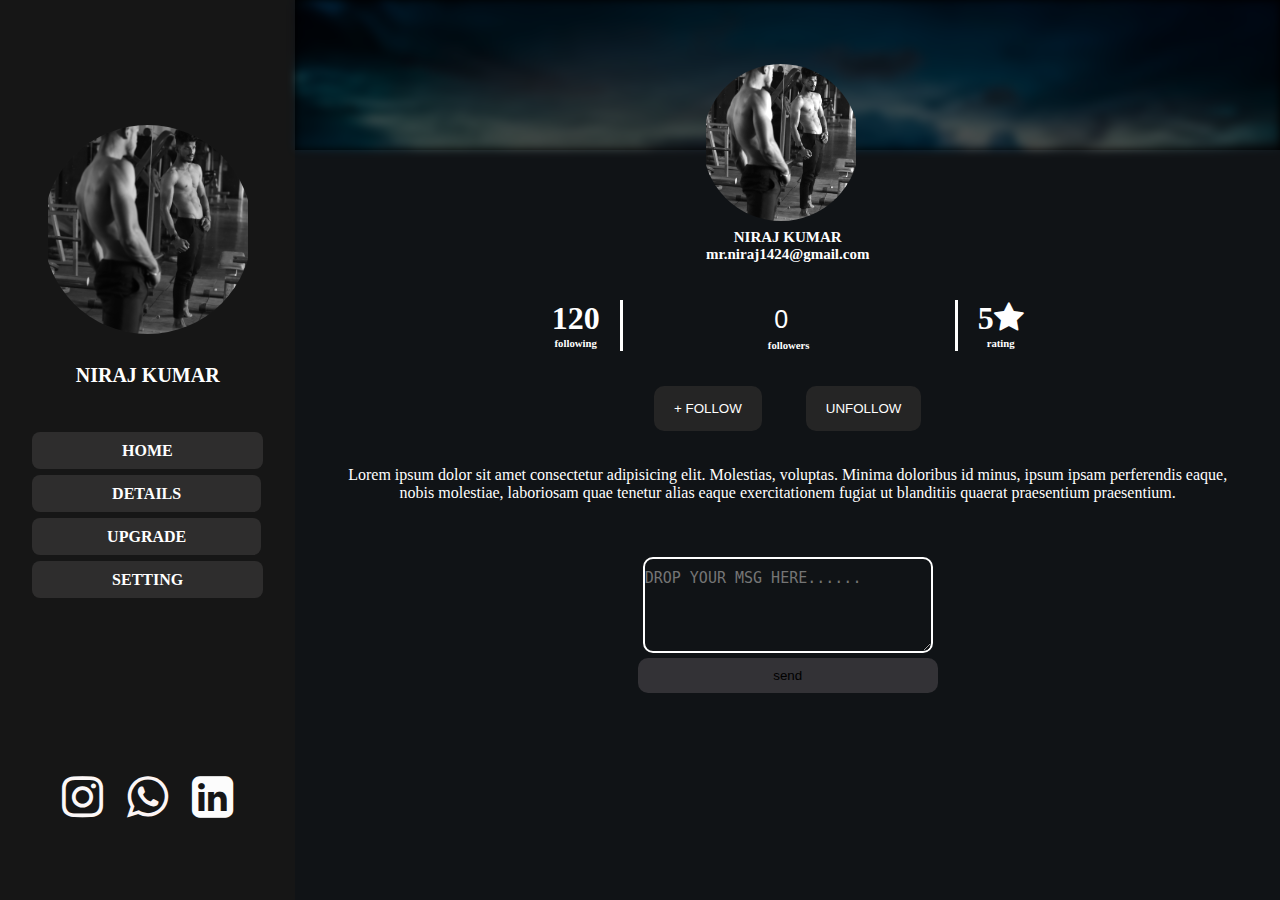
<file: index1.html>
<!DOCTYPE html>
<html lang="en">
<head>
    <meta charset="UTF-8">
    <meta http-equiv="X-UA-Compatible" content="IE=edge">
    <meta name="viewport" content="width=device-width, initial-scale=1.0">
    <title>DETAILS</title>
    <link rel="stylesheet" href="css/style.css">
    <link rel="stylesheet" href="https://cdnjs.cloudflare.com/ajax/libs/font-awesome/4.7.0/css/font-awesome.min.css">

</head>
<body>
    <div class="container">
        
        
         <div class="item1">
             <div class="navbar">
          <div class="nav"> 
             <a href="IMG/IMG_7210.JPG" target="_blank" rel="noopener noreferrer"><img src="IMG/IMG_7210.JPG" alt=""></a>
              <h1>NIRAJ KUMAR</h1>
             
              <ul>
             <li> <a href="index.html" class="home" target="_blank" rel="noopener noreferrer">HOME</a></li>
             <li> <a href="index1.html" target="_blank" rel="noopener noreferrer">DETAILS </a></li>
             <li> <a href="index2.html" class="upgrade" target="_blank" rel="noopener noreferrer">UPGRADE </a></li>
             <li> <a href="index3.html" target="_blank" rel="noopener noreferrer">SETTING</a></li>
            </ul>
          </div>

          <div class="contact">
           <a href="https://www.instagram.com/" target="_blank" rel="noopener noreferrer"> <i  class="fa fa-instagram" style="font-size:48px;color:rgb(252, 247, 247) "></i></a>
            <a href="http://www.whatsapp.com/" target="_blank" rel="noopener noreferrer"><i class= "fa fa-whatsapp" style="font-size:48px;color:rgb(252, 245, 245)"></i></a>
            
            <a href="http://www.linkedin.com/" target="_blank" rel="noopener noreferrer"><i class="fa fa-linkedin-square" style="font-size:48px;color:rgb(252, 252, 252)"></i></a>
          </div>
        </div>
         </div>

         <div class="item2" >
                 <div class="item2-nav">
                     <div class="item2-item1">

                     
                     </div>

                      <div class="item2-item2">
                       
                      <div class="img">
                        <a href="IMG/IMG_7210.JPG" style="opacity: 1"  target="_blank" rel="noopener noreferrer"> <img src="IMG/IMG_7210.JPG" alt=""></a>
                        <h1>niraj kumar</h1>
                        <h2>mr.niraj1424@gmail.com</h2>
                        
                     </div> 
                         

                     <div id="about">
                     <div class="about-in">
                       
                        <div class="following">
                            <h1>120</h1>
                            <h6>following</h6>
                        </div>

                        <div class="followers">
                            <input type="number" value="0" name="" id="">
                            <h6>followers</h6>

                        </div>
                        
                        <div class="rating">
                            <h1>5<span class="fa fa-star checked" id="forwidth"></span></h1>
                            <h6>rating</h6>
                        </div>

                    </div>
                          <div class="follow">
                              <button  id="add" onclick="">+ FOLLOW</button>
                             
                              <button  id="sub"onclick="">UNFOLLOW</button>
                            </div>




                     </div>
          
                     <div class="aboutsection">
                     <p>Lorem ipsum dolor sit amet consectetur adipisicing elit. Molestias, voluptas. Minima doloribus id minus, ipsum ipsam perferendis eaque, nobis molestiae, laboriosam quae tenetur alias eaque exercitationem fugiat ut blanditiis quaerat praesentium praesentium.</p>
                    </div>


              
                    <form class="detailsform"action="">
                        <textarea name="" id="" cols="30" rows="4" placeholder="DROP YOUR MSG HERE......"></textarea>
                        <input type="submit" value="send">
                    </form>
                    
                    </div>

                    
                 </div>

                 
         </div>

        

    </div>
    
</body>
<script src="js/js.js"></script>
</html>
</file>
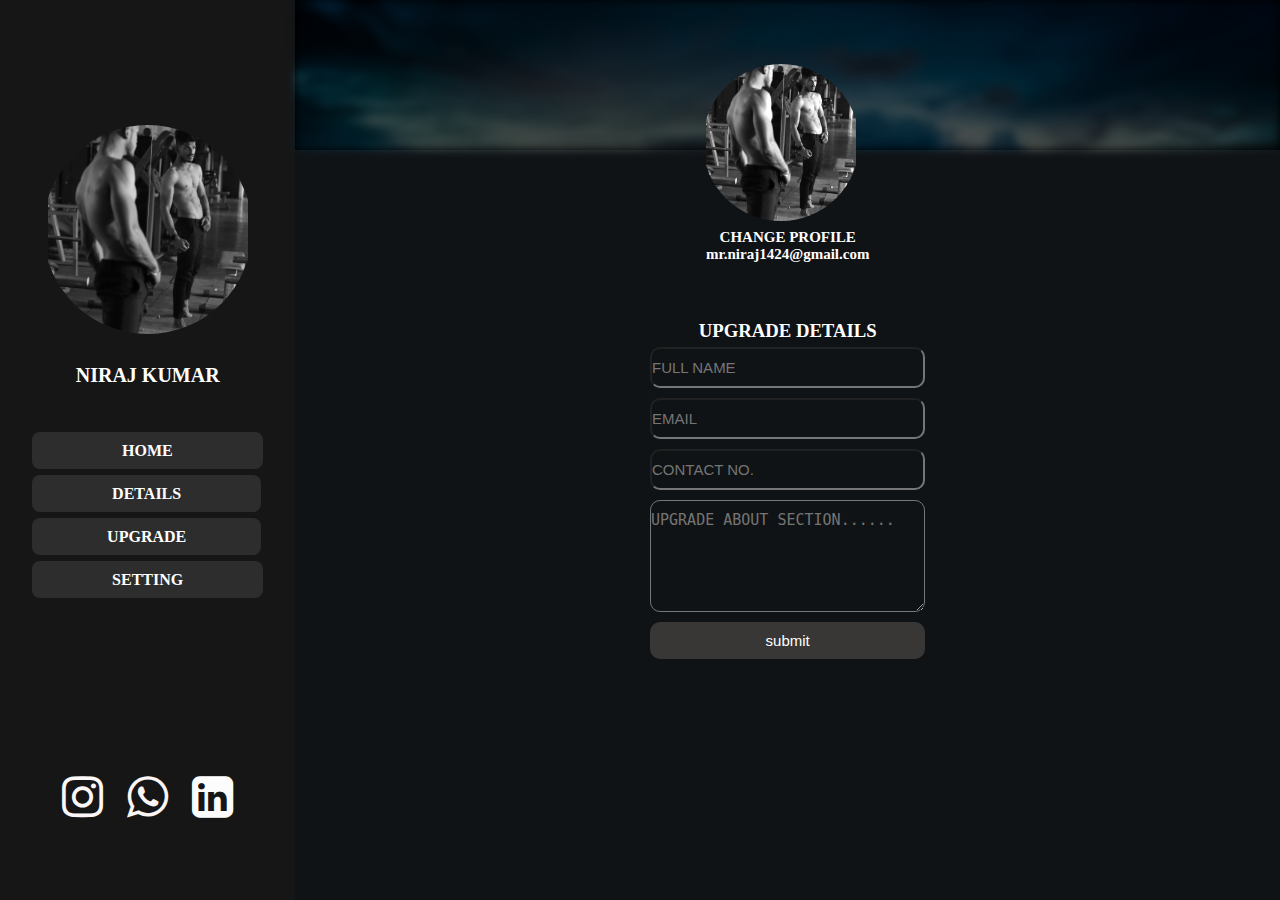
<file: index2.html>
<!DOCTYPE html>
<html lang="en">
<head>
    <meta charset="UTF-8">
    <meta http-equiv="X-UA-Compatible" content="IE=edge">
    <meta name="viewport" content="width=device-width, initial-scale=1.0">
    <title>upgrade</title>
    <link rel="stylesheet" href="css/style.css">
    <link rel="stylesheet" href="https://cdnjs.cloudflare.com/ajax/libs/font-awesome/4.7.0/css/font-awesome.min.css">

</head>
<body>
    <div class="container">
        
        
        <div class="item1">
            <div class="navbar">
         <div class="nav"> 
            <a href="IMG/IMG_7210.JPG" target="_blank" rel="noopener noreferrer"><img src="IMG/IMG_7210.JPG" alt=""></a>
             <h1>NIRAJ KUMAR</h1>
            
             <ul>
            <li> <a href="index.html" class="home" target="_blank" rel="noopener noreferrer">HOME</a></li>
            <li> <a href="index1.html" target="_blank" rel="noopener noreferrer">DETAILS </a></li>
            <li> <a href="index2.html" class="upgrade" target="_blank" rel="noopener noreferrer">UPGRADE </a></li>
            <li> <a href="index3.html" target="_blank" rel="noopener noreferrer">SETTING</a></li>
           </ul>
         </div>

         <div class="contact">
          <a href="https://www.instagram.com/" target="_blank" rel="noopener noreferrer"> <i  class="fa fa-instagram" style="font-size:48px;color:rgb(252, 247, 247) "></i></a>
           <a href="http://www.whatsapp.com/" target="_blank" rel="noopener noreferrer"><i class= "fa fa-whatsapp" style="font-size:48px;color:rgb(252, 245, 245)"></i></a>
           
           <a href="http://www.linkedin.com/" target="_blank" rel="noopener noreferrer"><i class="fa fa-linkedin-square" style="font-size:48px;color:rgb(252, 252, 252)"></i></a>
         </div>
       </div>
        </div>

        <div class="item2" >
            
            <div class="item2-nav">
                <div class="item2-item1">

                
                </div>

                 <div class="item2-item2">
                  
                 <div class="img">
                   <a href="IMG/IMG_7210.JPG" style="opacity: 1"  target="_blank" rel="noopener noreferrer"> <img src="IMG/IMG_7210.JPG" alt=""></a>
                   <h1>change profile</h1>
                   <h2>mr.niraj1424@gmail.com</h2>
                  
                </div>
                   <form class="upgradeform" action="">
                       <h3>UPGRADE DETAILS</h3>
                       <input type="text" name="" id="" placeholder="FULL NAME">
                       <input type="text" name="" id="" placeholder="EMAIL">
                       <input type="number" name="" id="" placeholder="CONTACT NO.">
                       <textarea name="" id="" cols="30" rows="5" placeholder="UPGRADE ABOUT SECTION......"></textarea>
                       <input type="submit" value="submit">


                   </form>
                   
                </div> 
             </div>
             </div>
             
             </div>

       </div>
</div>
</body>
</html>
</file>
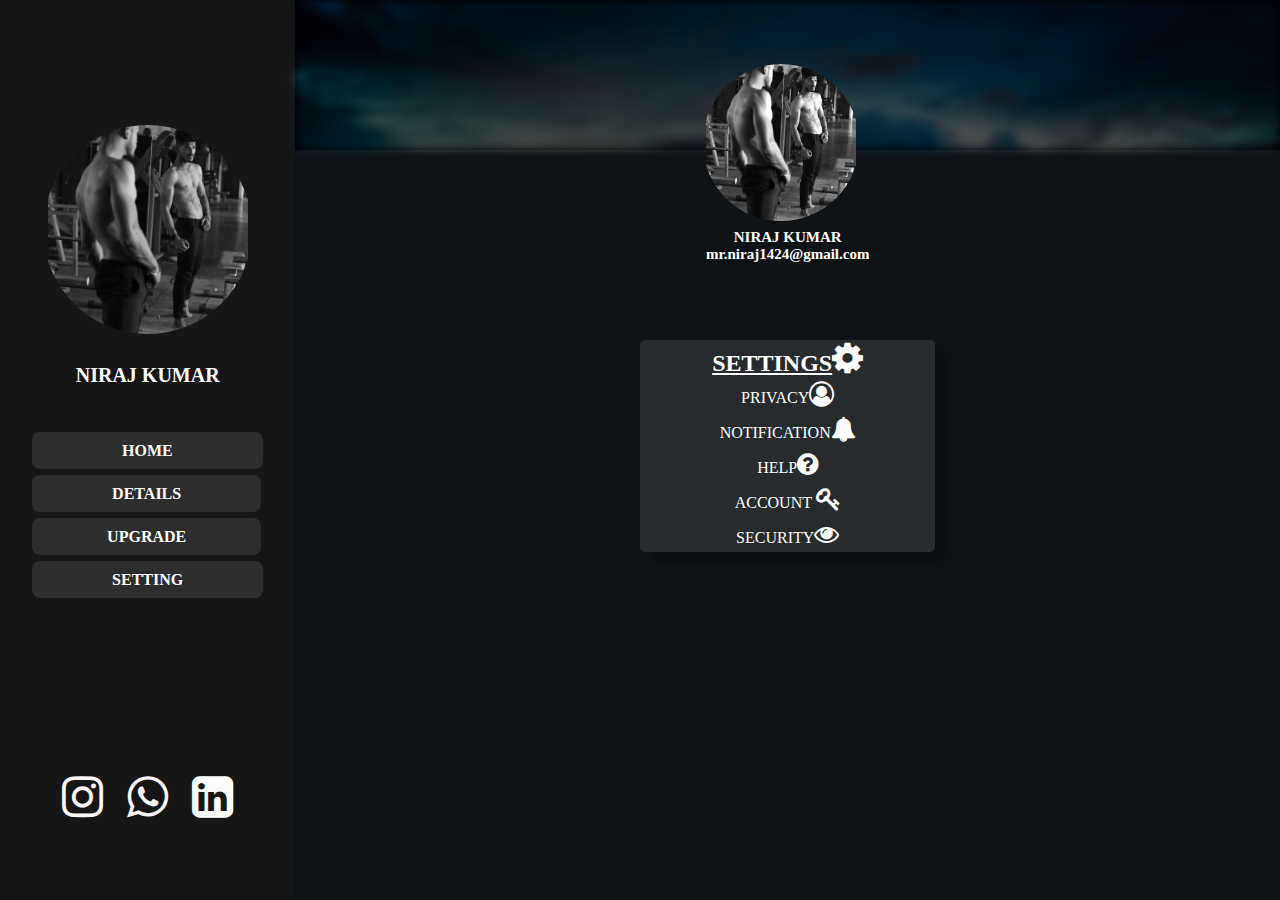
<file: index3.html>
<!DOCTYPE html>
<html lang="en">
<head>
    <meta charset="UTF-8">
    <meta http-equiv="X-UA-Compatible" content="IE=edge">
    <meta name="viewport" content="width=device-width, initial-scale=1.0">
    <link rel="stylesheet" href="css/style.css">
    <link rel="stylesheet" href="https://cdnjs.cloudflare.com/ajax/libs/font-awesome/4.7.0/css/font-awesome.min.css">
    

    <title>SETTING</title>
</head>
<body>
    <div class="container">
        
        
        <div class="item1">
            <div class="navbar">
         <div class="nav"> 
            <a href="IMG/IMG_7210.JPG" target="_blank" rel="noopener noreferrer"><img src="IMG/IMG_7210.JPG" alt=""></a>
             <h1>NIRAJ KUMAR</h1>
            
             <ul>
            <li> <a href="index.html" class="home" target="_blank" rel="noopener noreferrer">HOME</a></li>
            <li> <a href="index1.html" target="_blank" rel="noopener noreferrer">DETAILS </a></li>
            <li> <a href="index2.html" class="upgrade" target="_blank" rel="noopener noreferrer">UPGRADE </a></li>
            <li> <a href="index3.html" target="_blank" rel="noopener noreferrer">SETTING</a></li>
           </ul>
         </div>

         <div class="contact">
          <a href="https://www.instagram.com/" target="_blank" rel="noopener noreferrer"> <i  class="fa fa-instagram" style="font-size:48px;color:rgb(252, 247, 247) "></i></a>
           <a href="http://www.whatsapp.com/" target="_blank" rel="noopener noreferrer"><i class= "fa fa-whatsapp" style="font-size:48px;color:rgb(252, 245, 245)"></i></a>
           
           <a href="http://www.linkedin.com/" target="_blank" rel="noopener noreferrer"><i class="fa fa-linkedin-square" style="font-size:48px;color:rgb(252, 252, 252)"></i></a>
         </div>
       </div>
        </div>

        <div class="item2" >
            
            <div class="item2-nav">
                <div class="item2-item1">

                
                </div>

                 <div class="item2-item2">
                  
                 <div class="img">
                   <a href="IMG/IMG_7210.JPG" style="opacity: 1"  target="_blank" rel="noopener noreferrer"> <img src="IMG/IMG_7210.JPG" alt=""></a>
                   <h1>niraj kumar</h1>
                   <h2>mr.niraj1424@gmail.com</h2>
                  
                </div>
                <div class="setting">
                    <h2>SETTINGS<i class="fa fa-gear" style="font-size:36px; color: white;" ></i></h2>
                    <a href="http://" target="_blank" rel="noopener noreferrer">PRIVACY<i class="fa fa-user-circle-o" style="font-size:25px; color: white;"></i>  </a>
                    <a href="http://" target="_blank" rel="noopener noreferrer">NOTIFICATION<i class="fa fa-bell" style="font-size:25px; color:white;"></i></a>
                     <a href="http://" target="_blank" rel="noopener noreferrer">HELP<i class="fa fa-question-circle" style="font-size:25px; color: white;"></i></a>
                     <a href="http://" target="_blank" rel="noopener noreferrer">ACCOUNT <i class="fa fa-key" style="font-size:25px; color: white;"></i></a>
                     <a href="http://" target="_blank" rel="noopener noreferrer">SECURITY<i class="fa fa-eye" style="font-size:25px; color: white;"></i></a>
                </div>
                 
                   
                </div> 
             </div>
             </div>
             
             </div>

       </div>
</div>

</body>
</html>
</file>
<file: css/style.css>
*{
    
  margin: 0px;
  padding: 0px;

}



.container{

    width: 100%;
    height: 100vh;
    display: grid;
 
 grid-template-columns: 0.3fr 1fr;
/*grid-template-rows:
justify-items:
grid-template-row:repeat(3,fr) 
  
 row-gap:12px;
 column-gap:12px;
 */
}
.item1{
     /*width:
     height:
     justify-self:
     
     */
     
    background-color:rgb(22, 22, 22);
}
 .item2{
     /*
     grud-column-start:1;
     grid-coloumn-end:3;
     grid-coloumn:1/span 3;
     */
 background-color: black;
 }
 .item1 .navbar{
    
    height: 100%;
     justify-content: space-around;
     display: flex;
     flex-direction: column;
 }
 .item1 .navbar .nav{
    position: sticky;
     justify-content: center;
     align-items: center;
     display: flex;
     flex-direction: column;
 }
 .item1 .navbar .nav a img{
    
     width: 200px;
     clip-path: circle(41% at 50% 50%);
 }
.nav h1{
    font-size: 20px;
    color: white;
    font-weight: bold;
    margin-top: -20px;
}
.nav ul{
    
    margin-top: 30px;
}
.nav ul li{
    margin:25px 0px;
    list-style: none;
}
.nav ul li a{
    font-weight: bold;
    color:white;
    padding: 10px 80px;
    border-radius: 8px;
    background-color: rgb(46, 45, 45);
    text-decoration: none;
    
    
}
.nav ul li a:hover{
    color: rgb(17, 17, 17);
    font-weight: bolder;
}
.nav ul li .upgrade{
    padding: 10px 75px;
}
.nav ul li .home{
    padding: 10px 90px;
}
.navbar .contact{ 
    text-align: center;
    
    
}
.navbar .contact a 
{
    
    margin: 0px 10px;
}
.item2 .item2-nav{
   width: 100%;
   height: 100%;
   
    display: grid;
    grid-template-columns: 1fr;
    grid-template-rows: 0.2fr 1fr;
  
}
.item2 .item2-nav .item2-item1{
 background-image: url(../IMG/bora-bora-685303__340.webp);
 width: 100%;
background-size: cover;
 background-repeat: no-repeat;
 opacity: 0.3;
 filter: blur(4px);
overflow: hidden;

}


.item2 .item2-nav .item2-item2{
    
    align-items: center;
   flex-wrap: wrap;
    display: flex;
    flex-direction: column;
    background-color: rgb(16, 19, 22);
}
.item2 .item2-nav .item2-item2 .img{
 
    height: 20%;
    position: relative;
    top:-120px;
}
.item2 .item2-nav .item2-item2 .img a img{
    filter: brightness(130%);

    width: 150px; 
   clip-path:circle(41% at 50% 50%);
}
.item2 .item2-nav .item2-item2 .img h1{
    margin-top: -30px;
    color: white;
    font-size: 15px;
    text-transform: uppercase;
    text-align: center;
}
.item2 .item2-nav .item2-item2 .img h2{
    margin-top:0px;
    color: white;
    font-size: 15px;
    text-align: center;

}

.item2 .item2-nav .item2-item2 #about{
     display: flex ;
    flex-direction: column;
    
}
.item2 .item2-nav .item2-item2 #about  button{
    color: white;
    background-color:rgb(37, 37, 37);
    border:none;
    margin: 15px 20px;
    padding: 15px 20px;
    border-radius: 10px;

}
.item2 .item2-nav .item2-item2 #about  input{
    
    text-align: center;
    background-color: transparent;
    border: none;
    padding: 5px;
    color: white;
    font-size: 25px;
    
}

.about-in{
    display: flex;
   
}

.about-in .followers{
    padding: 0px -30px;
    color: white;
    border-left: 3px solid white;
    text-align: center;
}
.about-in .following{
    padding: 0px 20px;
    
    text-align: center;
    color: white;
}

.about-in .rating{
    padding: 0px 20px;
   border-left: 3px solid white;
    text-align: center;
    color: white;
}
.follow{
    text-align: center;
    margin:20px 0px;
}
.aboutsection{

    width: 90%;
    font-size: 16px;
    color: white;
    text-align: center;
    
}
.aboutsection-2{
    background-color: rgba(255,255,255,0.1);;
    border-radius: 5px;
    box-shadow: 10px 10px 8px rgba(0,0,0,0.3);
    width: 50%;
    font-size: 16px;
    color: white;
    text-align: center;
    
}
.aboutsection-2 img{
    width: 500px;
    margin: 3px 0px;
}
.detailsform{
    position: relative;
    top: 50px;
    display: flex;
    flex-direction: column;
}
.detailsform textarea{
    margin: 5px;
    background-color: transparent;
    border: 2px solid white;
    color: white;
}
.detailsform input{
    border: none;
    border-radius: 10px;
    background-color: rgb(51, 50, 54);
    padding: 10px 0px;

}
.upgradeform{
    
    display: flex;
    flex-direction: column;
    color: white;
    text-align: center;
    width: 30%;
    margin: 20px 0px;
}
.upgradeform input,textarea{
    font-size: 15px;
    color:white;
    border-radius: 10px;
    background-color: transparent;
    padding: 10px 0px;
    margin:5px 10px;

}
.upgradeform input[type="submit"]{
    border: none;
    background-color: rgb(56, 55, 53);
}
.setting{
    background-color: rgba(255,255,255,0.1);;
    border-radius: 5px;
    box-shadow: 10px 10px 8px rgba(0,0,0,0.3);
    display: flex;
    flex-direction: column;
    margin: 40px 0px ;
    width: 30%;
    
}
.setting h2{
  text-align: center;
  color: white;
  text-decoration: underline;
}
.setting a{
    text-align: center;
    color: white;
    margin: 5px;
    text-decoration: none;
}
.setting a:hover {
    font-size: 25PX;
    color: tomato;
}
.setting a i:hover{
    font-size: 25PX;
    color: tomato;

}
@media only screen and (max-width:2500px){

    .item2 .item2-nav{
          
           
            display: grid;
            grid-template-columns: 1fr;
            grid-template-rows: 1fr 5fr;
          
        }
        body{
            height:100%;
          }
    
        .aboutsection-2 img{
        width: 80%;
        margin: 40px 0px;
    }
     }



     
 @media only screen and (max-width:1212px)
{

    .aboutsection-2{
   
        width: 80%;
        font-size: 16px;
        color: white;
        text-align: center;
        
    }
    .item2-item2 {
      height:115%;
    }
    .item2 .item2-nav{
          
           
            display: grid;
            grid-template-columns: 1fr;
            grid-template-rows: 0.5fr 6fr;
          
        }
    
        .aboutsection-2 img{
        width: 80%;
        margin: 40px 0px;
    }
    body{
        height:100%;
      }
    
    
    
    
    .item2 .item2-nav{
      
       
        display: grid;
        grid-template-columns: 1fr;
        grid-template-rows: 0.5fr 1.6fr;
      
    }
    .aboutsection{
      width:100%;
      margin:5px;
    }
    .detailsform{
      position: relative;
        top: 60px;
    }
    .item2 .item2-nav .item2-item2 #about  button{
        color: white;
        background-color:rgb(37, 37, 37);
        border:none;
        margin: 5px 20px;
        padding: 15px 20px;
        border-radius: 10px;
    
    }
}

@media only screen and (max-width:1200px)
{
.item2 .item2-nav{
          
           
            display: grid;
            grid-template-columns: 1fr;
            grid-template-rows: 0.8fr 4fr;
          
        }
        body{
            height:100%;
          }

.item2-item2 {
      height:100%;
    }

    .upgradeform{
        width:50%
    }
}
@media only screen and (max-width:925px){

    .item2 .item2-nav{
      
       
        display: grid;
        grid-template-columns: 1fr;
        grid-template-rows: 0.6fr 3fr;
      
    }
    
    .about-in {
        margin-top:15px;


}
    .setting a:hover {
        font-size: 15PX;
        color: tomato;
    }
    
        .setting{
    
        margin: 0px 0px ;
        width: 50%;
        position:relative;
        top:70px;
        
    }
    .item2 .item2-nav .item2-item2 .img{
     
        height: 20%;
        position: relative;
        top:-100px;
        text-align:center;
    }
    .item2-item2 {
        height:100%;
      
  }
  body{
    height:100%;
  }
  .aboutsection-2{
      margin: 10px;
  }
    }
    

    @media only screen and (max-width:750px){
        .about-in .followers input{
            width:150px;
            text-align:center;
            border-color:none;
          }
        
        .item1 .navbar .nav a img{
      
       width: 150px;
       clip-path: circle(41% at 50% 50%);
   }
  
      .nav ul li a{
      
      padding: 8px 50px; 
  }
  .nav h1{
    font-size:15px;
  }
  
  .nav ul li .upgrade{
      padding: 8px 46px;
  }
  .nav ul li .home{
      padding: 8px 60px;
  }
  
  .nav ul li{
      margin:20px 0px;
      list-style: none;
  }
  
  .navbar .contact a 
  {
      
      margin: 0px 5px;
  }
  
  .detailsform{
    position: relative;
    top: 25px;
    display: flex;
    flex-direction: column;
}


.upgradeform{
    width:70%
}
body{
    height:100%;
  }

          }
  
  
    
    @media only screen and (max-width:675px){
    
        .upgradeform{
            width:90%
        }


        .detailsform{
            position: relative;
            top: 10px;
            display: flex;
            flex-direction: column;
        }
        .about-in{
            margin-top:-15px;
          }
          .about-in .followers input{
            width:80px;
            text-align:center;
            border-color:none;
          }
    
    .setting a:hover {
        font-size: 15PX;
        color: tomato;
    }
    
        .setting{
      
        margin: 0px 0px ;
        width: 100%;
        position:relative;
        top:70px;
        
    }
    .item2 .item2-nav .item2-item2 .img a img{
        filter: brightness(130%);
    
        width: 120px; 
       clip-path:circle(41% at 50% 50%);
    }
    
    .item2 .item2-nav .item2-item2 .img{
     
        height: 20%;
        position: relative;
        top:-100px;
        text-align:center;
    }
    .setting h2{
        font-size:20px;
    }
    .setting a{
        font-size:15px;
    }
    .item2 .item2-nav .item2-item2 .img h1{
        font-size:12px;
        text-align:center;
      }
      .item2 .item2-nav .item2-item2 .img h2{
        font-size:13px;
      }
      body{
        height:100%;
      }
    }

    @media only screen and (max-width:480px){

       
        body{
            height:100%;
          }
        .upgradeform{
            width:100%
        }

        .item1 .navbar .nav a img{
   
    width: 130px;
    clip-path: circle(41% at 50% 50%);
    }

   .nav ul li a{
   
   padding: 8px 35px; 
}
.nav h1{
 font-size:13px;
}

.nav ul li .upgrade{
   padding: 8px 31px;
}
.nav ul li .home{
   padding: 8px 44px;
}

.nav ul li{
   margin:20px 0px;
   list-style: none;
}

.navbar .contact a 
{
   
   margin: 0px 0px;
}
.detailsform{
    position: relative;
    top: 10px;
    display: flex;
    flex-direction: column;
}

about-in{
    
    justify-content:center;
  }
  .about-in .followers input{
              width:70px;
              text-align:center;
              border-color:none;
            }
 }
</file>
